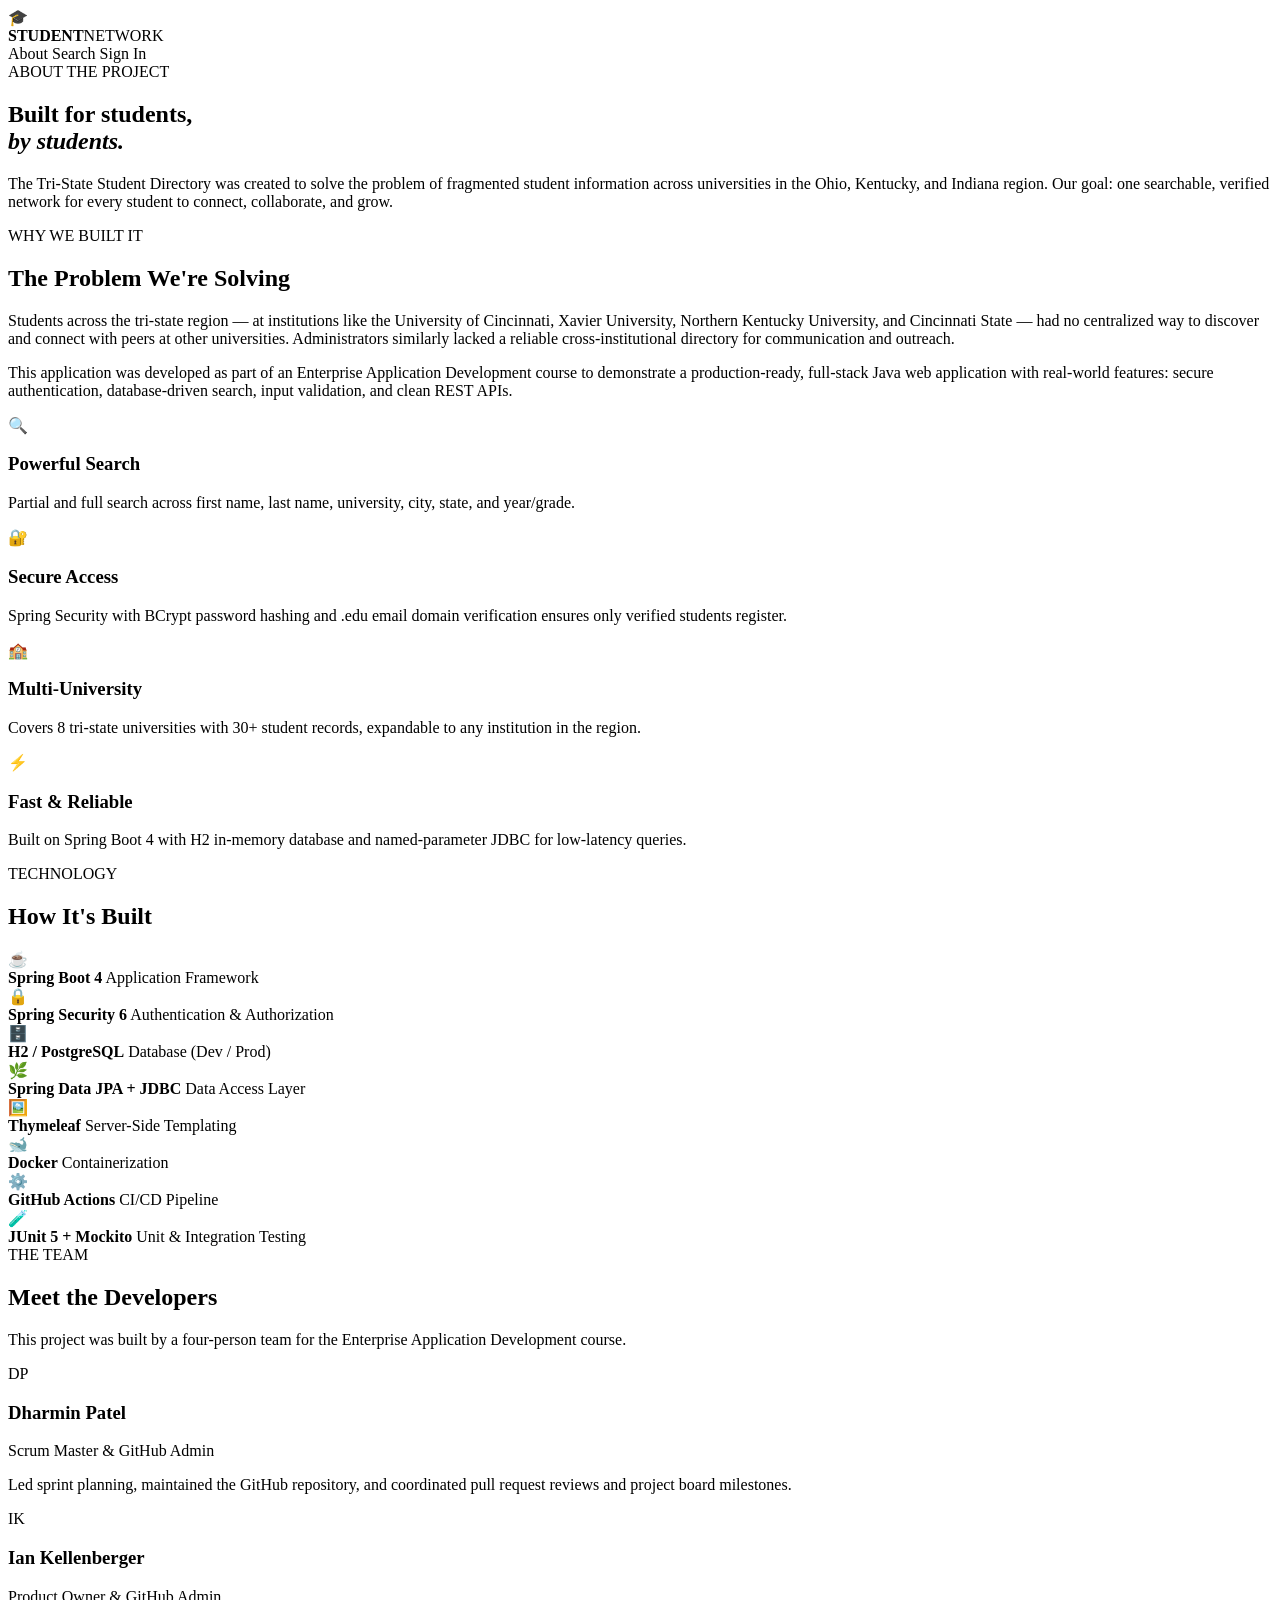
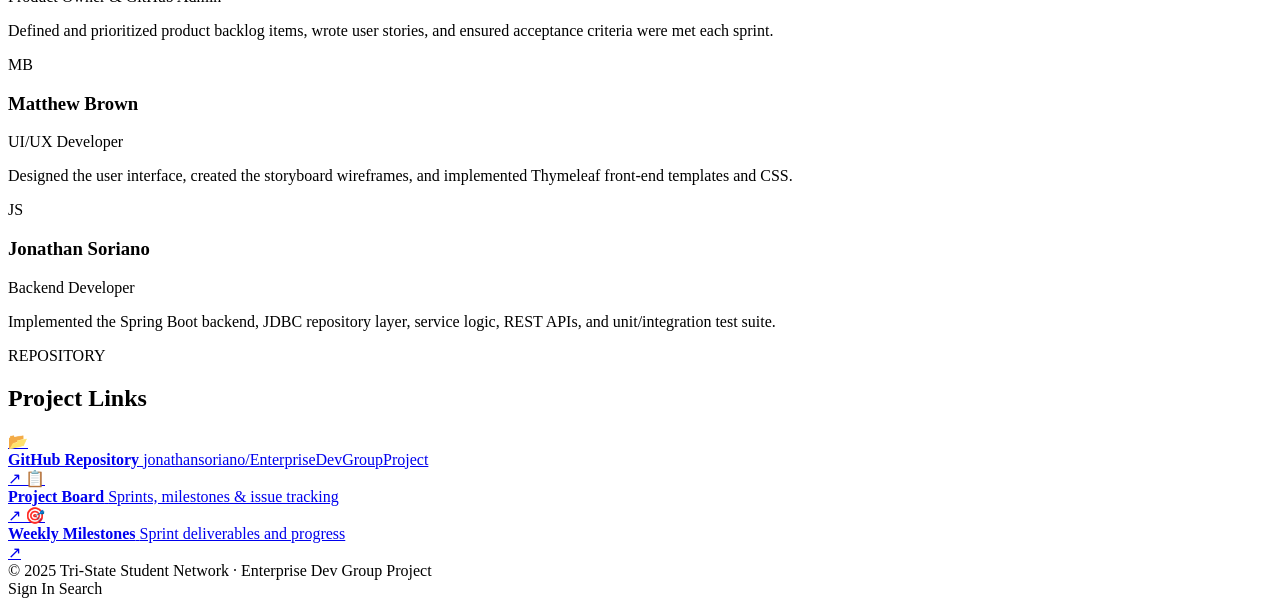
<file: src/main/resources/templates/about.html>
<!DOCTYPE html>
<html lang="en" xmlns:th="http://www.thymeleaf.org">

<head>
    <meta charset="UTF-8" />
    <meta name="viewport" content="width=device-width, initial-scale=1.0" />
    <title>About – Tri-State Student Directory</title>
    <meta name="description"
        content="Learn about the Tri-State Student Directory project, the team behind it, and the mission to connect university students across Ohio, Kentucky, and Indiana." />
    <link rel="preconnect" href="https://fonts.googleapis.com" />
    <link rel="preconnect" href="https://fonts.gstatic.com" crossorigin />
    <link href="https://fonts.googleapis.com/css2?family=Inter:wght@300;400;500;600;700;800;900&display=swap"
        rel="stylesheet" />
    <link rel="stylesheet" th:href="@{/css/style.css}" />
    <link rel="stylesheet" th:href="@{/css/about.css}" />
</head>

<body class="about-page">

    <!-- Navigation -->
    <nav class="nav">
        <div class="nav-brand">
            <div class="nav-logo">🎓</div>
            <span class="nav-title"><strong>STUDENT</strong>NETWORK</span>
        </div>
        <div class="nav-links">
            <a th:href="@{/about}" class="nav-link nav-link-active">About</a>
            <a th:href="@{/search}" class="nav-link">Search</a>
            <a th:href="@{/login}" class="btn-outline-sm">Sign In</a>
        </div>
    </nav>

    <!-- Hero Banner -->
    <section class="about-hero">
        <div class="about-hero-inner">
            <div class="badge-label">ABOUT THE PROJECT</div>
            <h1 class="about-title">Built for students,<br /><em>by students.</em></h1>
            <p class="about-lead">
                The Tri-State Student Directory was created to solve the problem of fragmented
                student information across universities in the Ohio, Kentucky, and Indiana region.
                Our goal: one searchable, verified network for every student to connect,
                collaborate, and grow.
            </p>
        </div>
    </section>

    <main class="about-content">

        <!-- Why Was It Built -->
        <section class="about-section">
            <div class="section-inner">
                <div class="section-tag">WHY WE BUILT IT</div>
                <h2 class="section-title">The Problem We're Solving</h2>
                <p class="section-text">
                    Students across the tri-state region — at institutions like the University of Cincinnati,
                    Xavier University, Northern Kentucky University, and Cincinnati State — had no centralized
                    way to discover and connect with peers at other universities. Administrators similarly
                    lacked a reliable cross-institutional directory for communication and outreach.
                </p>
                <p class="section-text">
                    This application was developed as part of an Enterprise Application Development course
                    to demonstrate a production-ready, full-stack Java web application with real-world
                    features: secure authentication, database-driven search, input validation, and
                    clean REST APIs.
                </p>

                <div class="feature-grid">
                    <div class="feature-card">
                        <span class="feature-icon">🔍</span>
                        <h3>Powerful Search</h3>
                        <p>Partial and full search across first name, last name, university, city, state, and
                            year/grade.</p>
                    </div>
                    <div class="feature-card">
                        <span class="feature-icon">🔐</span>
                        <h3>Secure Access</h3>
                        <p>Spring Security with BCrypt password hashing and .edu email domain verification ensures only
                            verified students register.</p>
                    </div>
                    <div class="feature-card">
                        <span class="feature-icon">🏫</span>
                        <h3>Multi-University</h3>
                        <p>Covers 8 tri-state universities with 30+ student records, expandable to any institution in
                            the region.</p>
                    </div>
                    <div class="feature-card">
                        <span class="feature-icon">⚡</span>
                        <h3>Fast &amp; Reliable</h3>
                        <p>Built on Spring Boot 4 with H2 in-memory database and named-parameter JDBC for low-latency
                            queries.</p>
                    </div>
                </div>
            </div>
        </section>

        <!-- Tech Stack -->
        <section class="about-section about-section-alt">
            <div class="section-inner">
                <div class="section-tag">TECHNOLOGY</div>
                <h2 class="section-title">How It's Built</h2>
                <div class="tech-grid">
                    <div class="tech-badge">
                        <span class="tech-icon">☕</span>
                        <div>
                            <strong>Spring Boot 4</strong>
                            <span>Application Framework</span>
                        </div>
                    </div>
                    <div class="tech-badge">
                        <span class="tech-icon">🔒</span>
                        <div>
                            <strong>Spring Security 6</strong>
                            <span>Authentication &amp; Authorization</span>
                        </div>
                    </div>
                    <div class="tech-badge">
                        <span class="tech-icon">🗄️</span>
                        <div>
                            <strong>H2 / PostgreSQL</strong>
                            <span>Database (Dev / Prod)</span>
                        </div>
                    </div>
                    <div class="tech-badge">
                        <span class="tech-icon">🌿</span>
                        <div>
                            <strong>Spring Data JPA + JDBC</strong>
                            <span>Data Access Layer</span>
                        </div>
                    </div>
                    <div class="tech-badge">
                        <span class="tech-icon">🖼️</span>
                        <div>
                            <strong>Thymeleaf</strong>
                            <span>Server-Side Templating</span>
                        </div>
                    </div>
                    <div class="tech-badge">
                        <span class="tech-icon">🐋</span>
                        <div>
                            <strong>Docker</strong>
                            <span>Containerization</span>
                        </div>
                    </div>
                    <div class="tech-badge">
                        <span class="tech-icon">⚙️</span>
                        <div>
                            <strong>GitHub Actions</strong>
                            <span>CI/CD Pipeline</span>
                        </div>
                    </div>
                    <div class="tech-badge">
                        <span class="tech-icon">🧪</span>
                        <div>
                            <strong>JUnit 5 + Mockito</strong>
                            <span>Unit &amp; Integration Testing</span>
                        </div>
                    </div>
                </div>
            </div>
        </section>

        <!-- Team Section -->
        <section class="about-section">
            <div class="section-inner">
                <div class="section-tag">THE TEAM</div>
                <h2 class="section-title">Meet the Developers</h2>
                <p class="section-text">This project was built by a four-person team for the Enterprise Application
                    Development course.</p>

                <div class="team-grid">
                    <div class="team-card">
                        <div class="team-avatar">DP</div>
                        <div class="team-info">
                            <h3>Dharmin Patel</h3>
                            <span class="team-role">Scrum Master &amp; GitHub Admin</span>
                            <p>Led sprint planning, maintained the GitHub repository, and coordinated pull request
                                reviews and project board milestones.</p>
                        </div>
                    </div>
                    <div class="team-card">
                        <div class="team-avatar">IK</div>
                        <div class="team-info">
                            <h3>Ian Kellenberger</h3>
                            <span class="team-role">Product Owner &amp; GitHub Admin</span>
                            <p>Defined and prioritized product backlog items, wrote user stories, and ensured acceptance
                                criteria were met each sprint.</p>
                        </div>
                    </div>
                    <div class="team-card">
                        <div class="team-avatar">MB</div>
                        <div class="team-info">
                            <h3>Matthew Brown</h3>
                            <span class="team-role">UI/UX Developer</span>
                            <p>Designed the user interface, created the storyboard wireframes, and implemented Thymeleaf
                                front-end templates and CSS.</p>
                        </div>
                    </div>
                    <div class="team-card">
                        <div class="team-avatar">JS</div>
                        <div class="team-info">
                            <h3>Jonathan Soriano</h3>
                            <span class="team-role">Backend Developer</span>
                            <p>Implemented the Spring Boot backend, JDBC repository layer, service logic, REST APIs, and
                                unit/integration test suite.</p>
                        </div>
                    </div>
                </div>
            </div>
        </section>

        <!-- Repository Info -->
        <section class="about-section about-section-alt">
            <div class="section-inner">
                <div class="section-tag">REPOSITORY</div>
                <h2 class="section-title">Project Links</h2>
                <div class="repo-grid">
                    <a href="https://github.com/jonathansoriano/EnterpriseDevGroupProject" target="_blank"
                        rel="noopener" class="repo-card" id="github-repo-link">
                        <span class="repo-icon">📂</span>
                        <div>
                            <strong>GitHub Repository</strong>
                            <span>jonathansoriano/EnterpriseDevGroupProject</span>
                        </div>
                        <span class="repo-arrow">↗</span>
                    </a>
                    <a href="https://github.com/users/patel5d2/projects/2" target="_blank" rel="noopener"
                        class="repo-card" id="project-board-link">
                        <span class="repo-icon">📋</span>
                        <div>
                            <strong>Project Board</strong>
                            <span>Sprints, milestones &amp; issue tracking</span>
                        </div>
                        <span class="repo-arrow">↗</span>
                    </a>
                    <a href="https://github.com/jonathansoriano/EnterpriseDevGroupProject/milestones" target="_blank"
                        rel="noopener" class="repo-card" id="milestones-link">
                        <span class="repo-icon">🎯</span>
                        <div>
                            <strong>Weekly Milestones</strong>
                            <span>Sprint deliverables and progress</span>
                        </div>
                        <span class="repo-arrow">↗</span>
                    </a>
                </div>
            </div>
        </section>

    </main>

    <!-- Footer -->
    <footer class="about-footer">
        <div class="footer-inner">
            <span>© 2025 Tri-State Student Network · Enterprise Dev Group Project</span>
            <div class="footer-links">
                <a th:href="@{/login}">Sign In</a>
                <a th:href="@{/search}">Search</a>
            </div>
        </div>
    </footer>

</body>

</html>
</file>
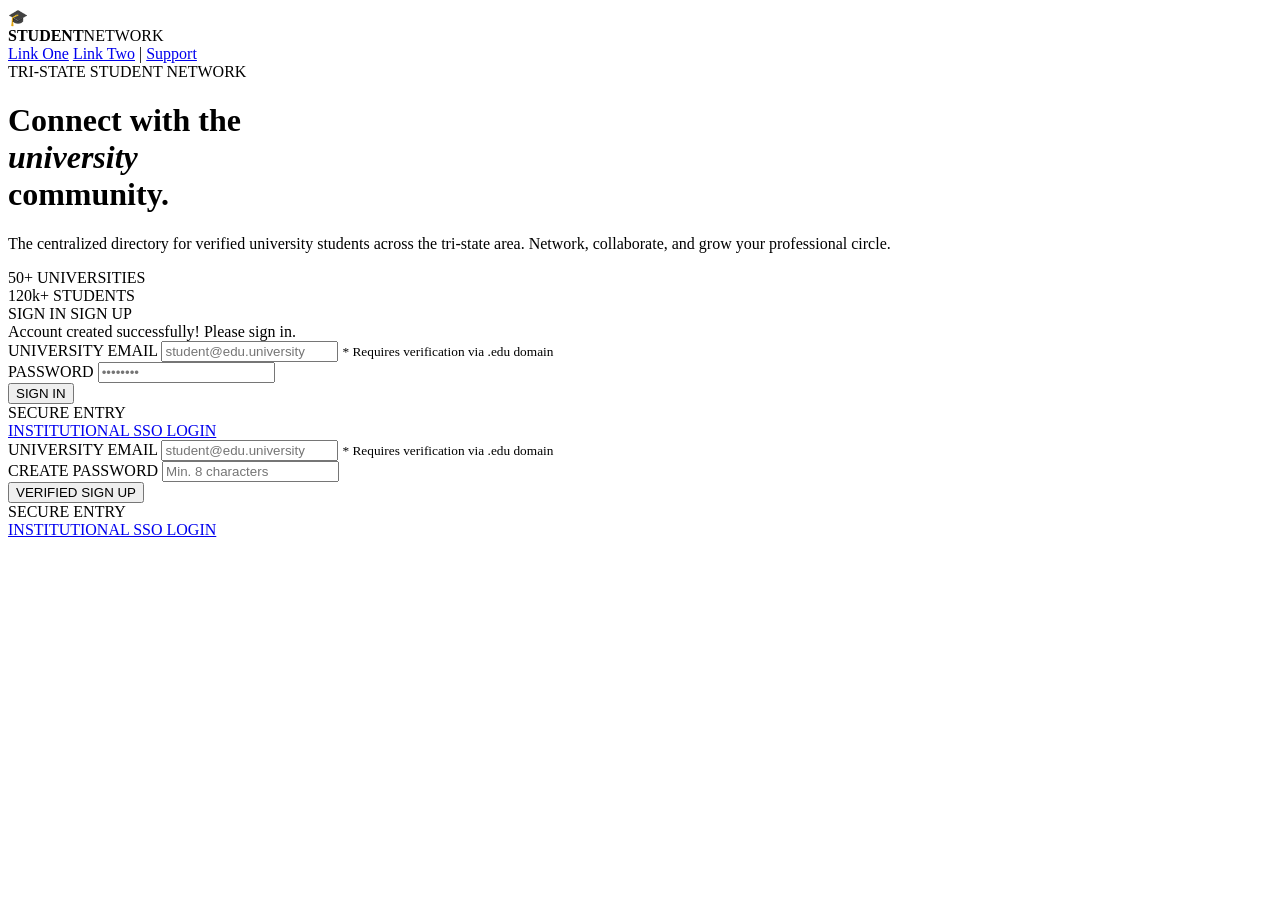
<file: src/main/resources/templates/login.html>
<!DOCTYPE html>
<html lang="en" xmlns:th="http://www.thymeleaf.org">

<head>
    <meta charset="UTF-8" />
    <meta name="viewport" content="width=device-width, initial-scale=1.0" />
    <title>Student Network – Tri-State University Directory</title>
    <meta name="description"
        content="The centralized directory for verified university students across the tri-state area." />
    <link rel="preconnect" href="https://fonts.googleapis.com" />
    <link rel="preconnect" href="https://fonts.gstatic.com" crossorigin />
    <link href="https://fonts.googleapis.com/css2?family=Inter:wght@300;400;500;600;700;800;900&display=swap"
        rel="stylesheet" />
    <link rel="stylesheet" th:href="@{/css/style.css}" />
</head>

<body class="auth-page">

    <!-- Navigation -->
    <nav class="nav">
        <div class="nav-brand">
            <div class="nav-logo">🎓</div>
            <span class="nav-title"><strong>STUDENT</strong>NETWORK</span>
        </div>
        <div class="nav-links">
            <a href="#" class="nav-link">Link One</a>
            <a href="#" class="nav-link">Link Two</a>
            <span class="nav-divider">|</span>
            <a href="#" class="btn btn-outline-sm">Support</a>
        </div>
    </nav>

    <!-- Hero Section -->
    <div class="auth-layout">
        <div class="auth-hero">
            <div class="badge-label">TRI-STATE STUDENT NETWORK</div>
            <h1 class="auth-headline">Connect with the<br /><em>university</em><br />community.</h1>
            <p class="auth-subtext">
                The centralized directory for verified university students across the tri-state area.
                Network, collaborate, and grow your professional circle.
            </p>
            <div class="stats-row">
                <div class="stat">
                    <span class="stat-number">50+</span>
                    <span class="stat-label">UNIVERSITIES</span>
                </div>
                <div class="stat">
                    <span class="stat-number">120k+</span>
                    <span class="stat-label">STUDENTS</span>
                </div>
            </div>
        </div>

        <!-- Auth Card -->
        <div class="auth-card">

            <!-- Tab Switcher -->
            <div class="tab-bar">
                <a th:href="@{/login(tab=signin)}" th:classappend="${activeTab == 'signin'} ? 'tab-active' : ''"
                    class="tab-btn" id="signin-tab">SIGN IN</a>
                <a th:href="@{/login(tab=signup)}" th:classappend="${activeTab == 'signup'} ? 'tab-active' : ''"
                    class="tab-btn" id="signup-tab">SIGN UP</a>
            </div>

            <!-- SIGN IN Form -->
            <div th:if="${activeTab == 'signin'}" class="tab-content" id="signin-content">
                <!-- Success message after registration -->
                <div th:if="${param.registered}" class="alert alert-success">
                    Account created successfully! Please sign in.
                </div>
                <!-- Logout message -->
                <div th:if="${logoutMsg != null}" class="alert alert-success" th:text="${logoutMsg}"></div>
                <!-- Error message -->
                <div th:if="${errorMsg != null}" class="alert alert-error" th:text="${errorMsg}"></div>

                <form th:action="@{/login}" method="post" id="signin-form">
                    <div class="form-group">
                        <label class="form-label" for="username">UNIVERSITY EMAIL</label>
                        <input type="email" id="username" name="username" class="form-input"
                            placeholder="student@edu.university" required />
                        <small class="form-hint">* Requires verification via .edu domain</small>
                    </div>
                    <div class="form-group">
                        <label class="form-label" for="password">PASSWORD</label>
                        <input type="password" id="password" name="password" class="form-input" placeholder="••••••••"
                            required />
                    </div>
                    <input type="hidden" th:name="${_csrf.parameterName}" th:value="${_csrf.token}" />
                    <button type="submit" class="btn-primary-full" id="signin-btn">SIGN IN</button>
                </form>

                <div class="divider"><span>SECURE ENTRY</span></div>
                <a href="#" class="sso-link">INSTITUTIONAL SSO LOGIN</a>
            </div>

            <!-- SIGN UP Form -->
            <div th:if="${activeTab == 'signup'}" class="tab-content" id="signup-content">
                <!-- Registration error -->
                <div th:if="${registerError != null}" class="alert alert-error" th:text="${registerError}"></div>

                <form th:action="@{/register}" method="post" th:object="${registerForm}" id="signup-form">
                    <div class="form-group">
                        <label class="form-label" for="reg-email">UNIVERSITY EMAIL</label>
                        <input type="email" id="reg-email" th:field="*{email}"
                            th:classappend="${#fields.hasErrors('email')} ? 'input-error' : ''" class="form-input"
                            placeholder="student@edu.university" required />
                        <small class="form-hint">* Requires verification via .edu domain</small>
                        <div th:if="${#fields.hasErrors('email')}" class="field-error">
                            <span th:errors="*{email}"></span>
                        </div>
                    </div>
                    <div class="form-group">
                        <label class="form-label" for="reg-password">CREATE PASSWORD</label>
                        <input type="password" id="reg-password" th:field="*{password}"
                            th:classappend="${#fields.hasErrors('password')} ? 'input-error' : ''" class="form-input"
                            placeholder="Min. 8 characters" required />
                        <div th:if="${#fields.hasErrors('password')}" class="field-error">
                            <span th:errors="*{password}"></span>
                        </div>
                    </div>
                    <input type="hidden" th:name="${_csrf.parameterName}" th:value="${_csrf.token}" />
                    <button type="submit" class="btn-primary-full" id="signup-btn">VERIFIED SIGN UP</button>
                </form>

                <div class="divider"><span>SECURE ENTRY</span></div>
                <a href="#" class="sso-link">INSTITUTIONAL SSO LOGIN</a>
            </div>

        </div>
    </div>

</body>

</html>
</file>
